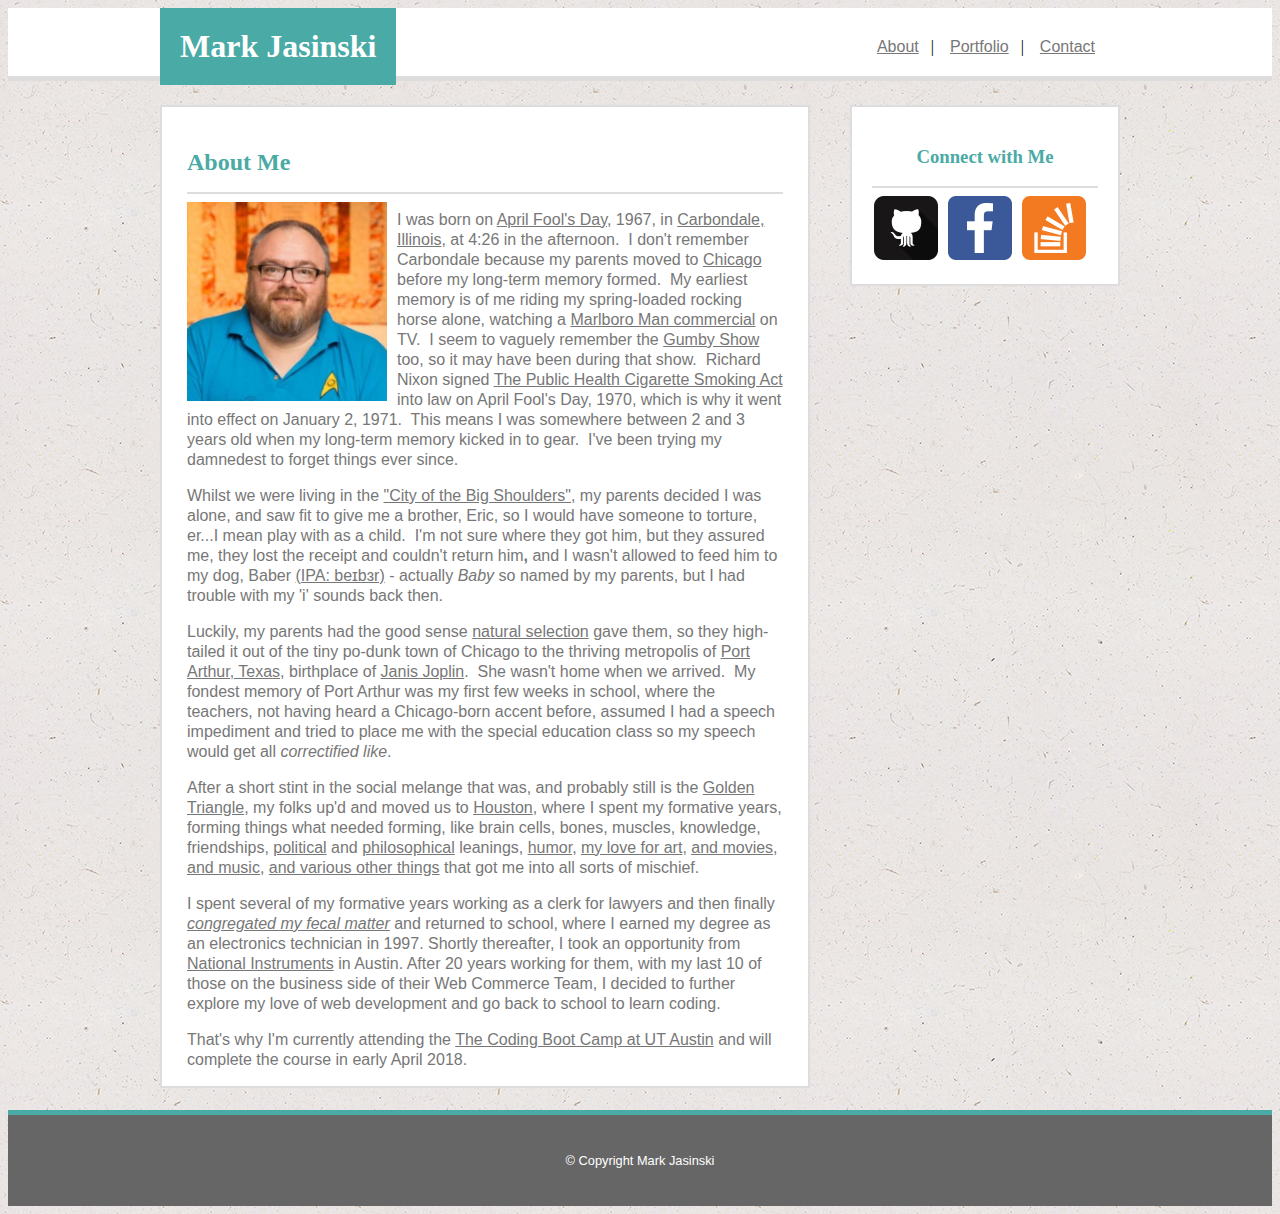
<file: index.html>
<!DOCTYPE html>
<html lang="en">
	<head>
		<meta charset="UTF-8">
		<!-- had bulk of the layout and structures in place before learning about reset.css so not used for this project...
			<link rel="stylesheet" type="text/css" href="assets/css/reset.css">
		-->
		<link rel="stylesheet" type="text/css" href="assets/css/style.css">
		<title>Mark Jasinski - Portfolio</title>
	</head>
	<body>
	<section class="mast">
		<header>
			<h1>Mark Jasinski</h1>
			<nav id="int">
				<a href="index.html">About</a>&nbsp;&nbsp;&nbsp;|&nbsp;&nbsp;&nbsp;
				<a href="portfolio.html">Portfolio</a>&nbsp;&nbsp;&nbsp;|&nbsp;&nbsp;&nbsp;
				<a href="contact.html">Contact</a>
			</nav>
		</header>
	</section>	
		<div class="mid">		
			<article>
				<h2>About Me</h2>
				<hr>
				<img src="assets/images/me_00.jpg" alt="Mark Jasinski">
				<p>
				I was born on <a href="http://en.wikipedia.org/wiki/April_Fools%27_Day" target="_blank" class="grn">April Fool's Day</a>, 1967, in <a href="http://ci.carbondale.il.us/" target="_blank" class="grn">Carbondale, Illinois</a>, at 4:26 in the afternoon.&nbsp; I don't remember Carbondale because my parents moved to <a href="http://www.cityofchicago.org/city/en.html" target="_blank" class="grn">Chicago</a> before my long-term memory formed.&nbsp; My earliest memory is of me riding my spring-loaded rocking horse alone, watching a <a href="http://www.liveleak.com/view?i=8250a00140" target="_blank" class="grn">Marlboro Man commercial</a> on TV.&nbsp; I seem to vaguely remember the <a href="http://www.imdb.com/title/tt0050022/" target="_blank" class="grn">Gumby Show</a> too, so it may have been during that show.&nbsp; Richard Nixon signed <a href="http://en.wikipedia.org/wiki/Public_Health_Cigarette_Smoking_Act" target="_blank" class="grn">The Public Health Cigarette Smoking Act</a> into law on April Fool's Day, 1970, which is why it went into effect on January 2, 1971.&nbsp; This means I was somewhere between 2 and 3 years old when my long-term memory kicked in to gear.&nbsp; I've been trying my damnedest to forget things ever since.
				</p>
				<p>
				Whilst we were living in the <a href="http://carl-sandburg.com/chicago.htm" target="_blank" class="grn">"City of the Big Shoulders"</a>, my parents decided I was alone, and saw fit to give me a brother, Eric, so I would have someone to torture, er...I mean play with as a child.&nbsp; I'm not sure where they got him, but they assured me, they lost the receipt and couldn't return him<b>,</b> and I wasn't allowed to feed him to my dog, Baber <a href="http://en.wikipedia.org/wiki/Wikipedia:IPA_for_English" target="_blank"  class="grn">(IPA: beɪbɜr)</a> - actually <em>Baby </em>so named by my parents, but I had trouble with my 'i' sounds back then.
				</p>
				<p>
				Luckily, my parents had the good sense <a href="http://darwin-online.org.uk/" target="_blank" class="grn">natural selection</a> gave them, so they high-tailed it out of the tiny po-dunk town of Chicago to the thriving metropolis of <a href="http://www.portarthur.net/" target="_blank" class="grn">Port Arthur, Texas</a>, birthplace of <a href="http://www.janisjoplin.com/" target="_blank" class="grn">Janis Joplin</a>.&nbsp; She wasn't home when we arrived.&nbsp; My fondest memory of Port Arthur was my first few weeks in school, where the teachers, not having heard a Chicago-born accent before, assumed I had a speech impediment and tried to place me with the special education class so my speech would get all <em>correctified like</em>.
				</p>
				<p>
				After a short stint in the social melange that was, and probably still is the <a href="http://en.wikipedia.org/wiki/Golden_Triangle_%28Texas%29" target="_blank" class="grn">Golden Triangle</a>, my folks up'd and moved us to <a href="http://www.houstontx.gov/" target="_blank" class="grn">Houston</a>, where I spent my formative years, forming things what needed forming, like brain cells, bones, muscles, knowledge,  friendships, <a href="http://www.opensecrets.org/index.php" target="_blank" class="grn">political</a> and <a href="http://www.amazon.com/Tao-Te-Ching-Lao-Tzu/dp/055334935X/ref=sr_1_3?s=books&amp;ie=UTF8&amp;qid=1291062609&amp;sr=1-3" target="_blank" class="grn">philosophical</a> leanings, <a href="http://www.billhicks.com/" target="_blank" class="grn">humor</a>, <a href="http://www.rothkochapel.org/" target="_blank" class="grn">my love for art</a>, <a href="http://www.imdb.com/title/tt0045061/" target="_blank" class="grn">and movies</a>, <a href="http://www.lastconcert.com/" target="_blank" class="grn">and music</a>, <a href="https://www.fitzlive.com/" target="_blank" class="grn">and various other things</a> that got me into all sorts of mischief.
				</p>
				<p>
				 I spent several of my formative years working as a clerk for lawyers and then finally <a href="http://www.urbandictionary.com/define.php?term=get+your+shit+together" target="_blank" class="grn"><em>congregated my fecal matter</em></a> and returned to school, where I earned my degree as an electronics technician in 1997.  Shortly thereafter, I took an opportunity from <a href="http://www.ni.com/" target="_blank" class="grn">National Instruments</a> in Austin.  After 20 years working for them, with my last 10 of those on the business side of their Web Commerce Team, I decided to further explore my love of web development and go back to school to learn coding. 			
				</p>
				<p>
				That's why I'm currently attending the <a href="https://techbootcamps.extendedcampus.utexas.edu/coding/" target="_blank" class="grn">The Coding Boot Camp at UT Austin</a> and will complete the course in early April 2018.
				</p>
			</article>
			<nav id="ext">
				<h3>Connect with Me</h3>
				<hr>
				<div class="inlineBox">
				<a href="https://github.com/markjart" target="_blank"><img src="assets/images/if_github2_252065.ico" class="ico" alt="GitHub"></a>
				<a href="https://www.facebook.com/markjart" target="_blank"><img src="assets/images/if_facebook_386622.ico" class="ico" alt="Facebook"></a>
				<a href="https://stackoverflow.com/users/story/9146704" target="_blank"><img src="assets/images/if_overflow_386674.ico" class="ico" alt="Stack Overflow"></a>
				</div>
			</nav>
		</div>		
		<footer>
			<p class="foot">&copy; Copyright Mark Jasinski</p>
		</footer>
	</body>
</html>
</file>
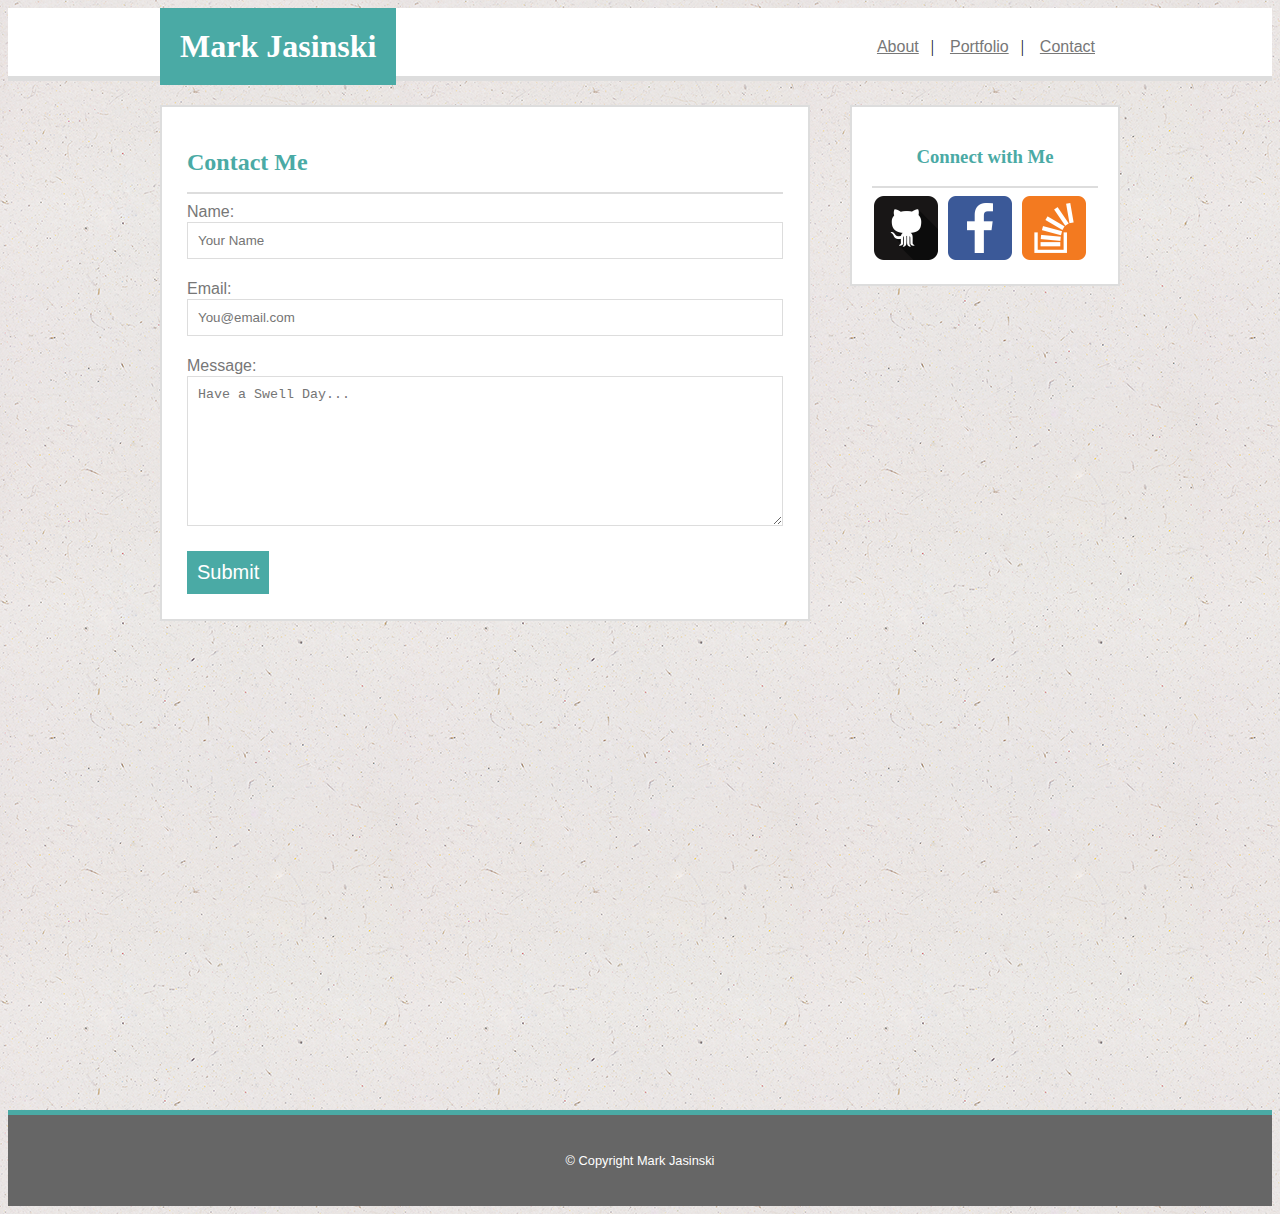
<file: contact.html>
<!DOCTYPE html>
<html lang="en">
	<head>
		<meta charset="UTF-8">
		<!-- had bulk of the layout and structures in place before learning about reset.css so not used for this project...
			<link rel="stylesheet" type="text/css" href="assets/css/reset.css">
		-->
		<link rel="stylesheet" type="text/css" href="assets/css/style.css">
		<title>Mark Jasinski - Portfolio</title>
	</head>
	<body>
	<section class="mast">
		<header>
			<h1>Mark Jasinski</h1> 
			<nav id="int">
				<a href="index.html">About</a>&nbsp;&nbsp;&nbsp;|&nbsp;&nbsp;&nbsp;
				<a href="portfolio.html">Portfolio</a>&nbsp;&nbsp;&nbsp;|&nbsp;&nbsp;&nbsp;
				<a href="contact.html">Contact</a>
			</nav>
		</header>
	</section>	
		<div class="mid">		
			<section class="formInfo">
				<h2>Contact Me</h2>
				<hr>
				<form>
					Name:<br>
					<input type="text" name="name" placeholder="Your Name">
					<br><br>
					Email:<br>
					<input type="text" name="email" placeholder="You@email.com">
					<br><br>
					Message:<br>
					<textarea name="message" placeholder="Have a Swell Day..."></textarea>
					<br><br>
					<input class="submt" type="submit" value="Submit">
				</form> 
			</section>
			<nav id="ext">
				<h3>Connect with Me</h3>
				<hr>
				<div class="inlineBox">
				<a href="https://github.com/markjart" target="_blank"><img src="assets/images/if_github2_252065.ico" class="ico" alt="GitHub"></a>
				<a href="https://www.facebook.com/markjart" target="_blank"><img src="assets/images/if_facebook_386622.ico" class="ico" alt="Facebook"></a>
				<a href="https://stackoverflow.com/users/story/9146704" target="_blank"><img src="assets/images/if_overflow_386674.ico" class="ico" alt="Stack Overflow"></a>
				</div>
			</nav>
		</div>		
		<footer>
			<p class="foot">&copy; Copyright Mark Jasinski</p>
		</footer>

	</body>
</html>
</file>
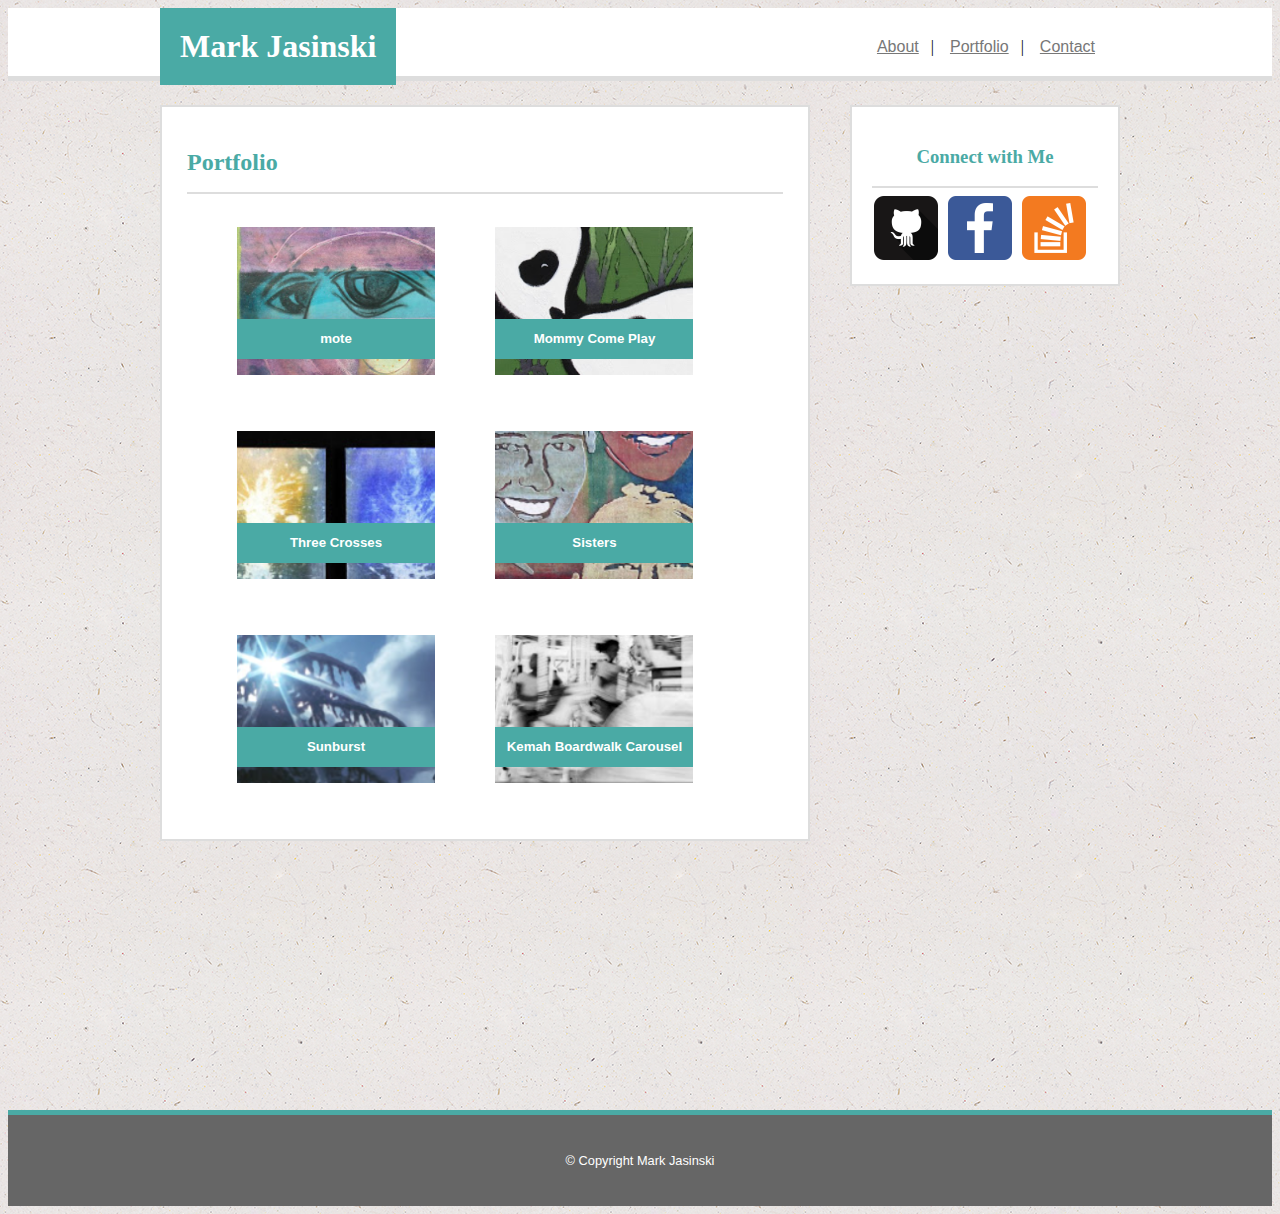
<file: portfolio.html>
<!DOCTYPE html>
<html lang="en">
	<head>
		<meta charset="UTF-8">
		<!-- had bulk of the layout and structures in place before learning about reset.css so not used for this project...
		<link rel="stylesheet" type="text/css" href="assets/css/reset.css">
		-->
		<link rel="stylesheet" type="text/css" href="assets/css/style.css">
		<title>Mark Jasinski - Portfolio</title>
	</head>
	<body>
		<section class="mast">
			<header>
			<h1>Mark Jasinski</h1>
			<nav id="int">
				<a href="index.html">About</a>&nbsp;&nbsp;&nbsp;|&nbsp;&nbsp;&nbsp;
				<a href="portfolio.html">Portfolio</a>&nbsp;&nbsp;&nbsp;|&nbsp;&nbsp;&nbsp;
				<a href="contact.html">Contact</a>
			</nav>
			</header>
		</section>	
		<div class="mid">		
		<section class="portfolio">
			<h2>Portfolio</h2>
			<hr>
			<div class="imgContainer">
				<a href="http://www.poetamerican.com/2010/11/painting-mote.html" target="_blank">
					<h5>mote</h5>
					<img src="assets/images/mote.png" class="port" alt="mote">
				</a>
			</div>
			<div class="imgContainer">
				<a href="http://www.poetamerican.com/2010/11/painting-mommy-come-play.html" target="_blank">
					<h5>Mommy Come Play</h5>
					<img src="assets/images/mommyComePlay.png" class="port" alt="Mommy Come Play">
				</a>
			</div>
			<div class="imgContainer">
				<a href="http://www.poetamerican.com/2010/12/crosses-triptych-acrylic-on-canvas-2010.html" target="_blank">
					<h5>Three Crosses</h5>
					<img src="assets/images/threeCrosses.png" class="port" alt="Three Crosses">
				</a>
			</div>
			<div class="imgContainer">
				<a href="http://www.poetamerican.com/2010/11/painting-sisters.html" target="_blank">
					<h5>Sisters</h5>
					<img src="assets/images/sisters.png" class="port" alt="Sisters">
				</a>
			</div>
			<div class="imgContainer">
				<a href="http://www.poetamerican.com/2010/11/photo-sunburst.html" target="_blank">
					<h5>Sunburst</h5>
					<img src="assets/images/sunburst.png" class="port" alt="Sunburst">
				</a>
			</div>
			<div class="imgContainer">
				<a href="http://www.poetamerican.com/2010/11/photo-kemah-boardwalk-carousel.html" target="_blank">
					<h5>Kemah Boardwalk Carousel</h5>
					<img src="assets/images/kemahBoardwalkCarousel.png" class="port" alt="Kemah Boardwalk Carousel">
				</a>
			</div>
		</section>
	<nav id="ext">
		<h3>Connect with Me</h3>
		<hr>
		<div class="inlineBox">
			<a href="https://github.com/markjart" target="_blank">
				<img src="assets/images/if_github2_252065.ico" class="ico" alt="GitHub">
			</a>
			<a href="https://www.facebook.com/markjart" target="_blank">
				<img src="assets/images/if_facebook_386622.ico" class="ico" alt="Facebook">
			</a>
			<a href="https://stackoverflow.com/users/story/9146704" target="_blank">
				<img src="assets/images/if_overflow_386674.ico" class="ico" alt="Stack Overflow">
			</a>
		</div>
		</nav>
	</div>
		<footer>
			<p class="foot">&copy; Copyright Mark Jasinski</p>
		</footer>
	</body>
</html>
</file>
<file: assets/css/style.css>
/*---------- SITE-WIDE ----------*/

	/*----------   Background image   ----------*/
	/*----------   Footer   ----------*/
	/*----------   Heading Text / Horizontal Rule   ----------*/
	/*----------   Images / Icons   ----------*/
	/*----------   Links    ----------*/
	/*----------   Top of Page   ----------*/

/*----------   SPECIFIC   ----------*/

	/*----------   SPECIFIC to index.html   ----------*/
	/*----------   SPECIFIC to contact.html   ----------*/
	/*----------   SPECIFIC to portfolio.html   ----------*/


/*---------- SITE-WIDE ----------*/
/*---------- SITE-WIDE ----------*/
/*----------   Background image   ----------*/

body {
	background-image: url(../images/ep_naturalwhite.png);
}

/*----------   Footer   ----------*/

footer {
	box-sizing: border-box;
	border-top: 5px solid #4aaaa5;
	clear: both;
	text-align: center;
	font-size: .8em;
	background-color: #666666;
	font-family: 'Arial', 'Helvetica Neue', Helvetica, sans-serif;
	padding: 25px;
	margin-top: 25px;
}

.foot {
	color: #ffffff;
}

/*----------   Heading Text and Horizontal Rule   ----------*/

hr {
	height: 2px;
	border: none;
	background-color: #dddddd;
}

h1 {
	float: left;
	margin: 0 0 0 0;
	background-color: #4aaaa5;
	color: #ffffff;
	padding: 20px 20px 20px 20px;
}

h2 {
	text-align: left;
	color: #4aaaa5;
	text-align: left;
	font-family: 'Georgia', Times, 'Times New Roman', serif;
}

h3 {
	color: #4aaaa5;
	text-align: center;
	font-family: 'Georgia', Times, 'Times New Roman', serif;
}

h5 {
	position: absolute;
	left: 0;
	bottom: 0;
	box-sizing: border-box;
	background-color: #4aaaa5;
	color: #ffffff;
	padding: 10px 0 10px 0;
	width: 198px;
	text-align: center;
}

/*----------   Images and Icons   ----------*/

img {
	width: 200px;
	float: left;
	margin-right: 10px;
}

.ico {
		width: 64px;
		height: 64px;
}

.inlineBox {
		display: inline-block;
}

/*----------   Links    ----------*/

a {
	color: #777777;
	font-family: 'Arial', 'Helvetica Neue', Helvetica, sans-serif;
}

a.grn:hover {
	background-color: #e0d3ef;
}

/*----------   Top of Page   ----------*/

.mast {
	box-sizing: border-box;
	background-color: #ffffff;
	height: 73px;
	width: 100%;
	border-bottom: 5px solid #dddddd;
	}

header {
	height: 80px;
	width: 960px;
	font-family: 'Georgia', Times, 'Times New Roman', serif;
	margin: 0 auto;
}

#int {
	text-align: right;
	padding: 30px 25px 0 0;
	float: right;
}

/*----------   SPECIFIC   ----------*/
/*----------   SPECIFIC   ----------*/
/*----------   SPECIFIC to index.html   ----------*/

.mid {
	width: 960px;
	height: 960px;
	padding: 20px 0 20px 0;
	margin: 0 auto 25px auto;
	clear: both;
}

article {
	box-sizing: border-box;
	background-color: #ffffff;
	border: 2px solid #dddddd;
	width: 650px;
	font-family: 'Arial', 'Helvetica Neue', Helvetica, sans-serif;
	line-height: 125%;
	padding: 25px 25px 0 25px;
	float: left;
}

p {
	color: #777777;
}

#ext {
	box-sizing: border-box;
	background-color: #ffffff; 
	border: 2px solid #dddddd;
	background-color: #ffffff;
	border-color: #dddddd;
	float: right;
	width: 270px;
	text-align: center;
	padding: 20px;
}

/*----------   SPECIFIC to contact.html   ----------*/

textarea {
	height: 150px;
}

.formInfo {
	box-sizing: border-box;
	background-color: #ffffff;
	border: 2px solid #dddddd;
	width: 650px;
	font-family: 'Arial', 'Helvetica Neue', Helvetica, sans-serif;
	line-height: 125%;
	color: #777777;
	padding: 25px 25px 25px 25px;
	float: left;
}

.submt {
	background-color: #4aaaa5;
	border: 0;
	color: #ffffff;
	padding: 10px;
	font-size: 125%;
}

/*----------   SPECIFIC to portfolio.html   ----------*/

.portfolio {
	box-sizing: border-box;
	background-color: #ffffff;
	border: 2px solid #dddddd;
	width: 650px;
	font-family: 'Arial', 'Helvetica Neue', Helvetica, sans-serif;
	line-height: 125%;
	padding: 25px;
	float: left;
}

.port {
	box-sizing: border-box;
	display: inline-block;
	width: 198px;
	height: 148px;
	float: none;
}	

.imgContainer {
	box-sizing: border-box;
	position: relative;
	float: none;
	display: inline-block;
	width: 204px;
	height: 154px;
	margin: 25px 0 25px 50px;
}

.imgContainer:hover  {
	border: 3px solid #dddddd;
	margin: 22px 0 22px 50px;
}	

input[type=text], textarea {
	box-sizing: border-box;
	width: 100%;
	border: 1px solid #dddddd;
	padding: 10px;
}	

/*----------   End of css   ----------*/
</file>
